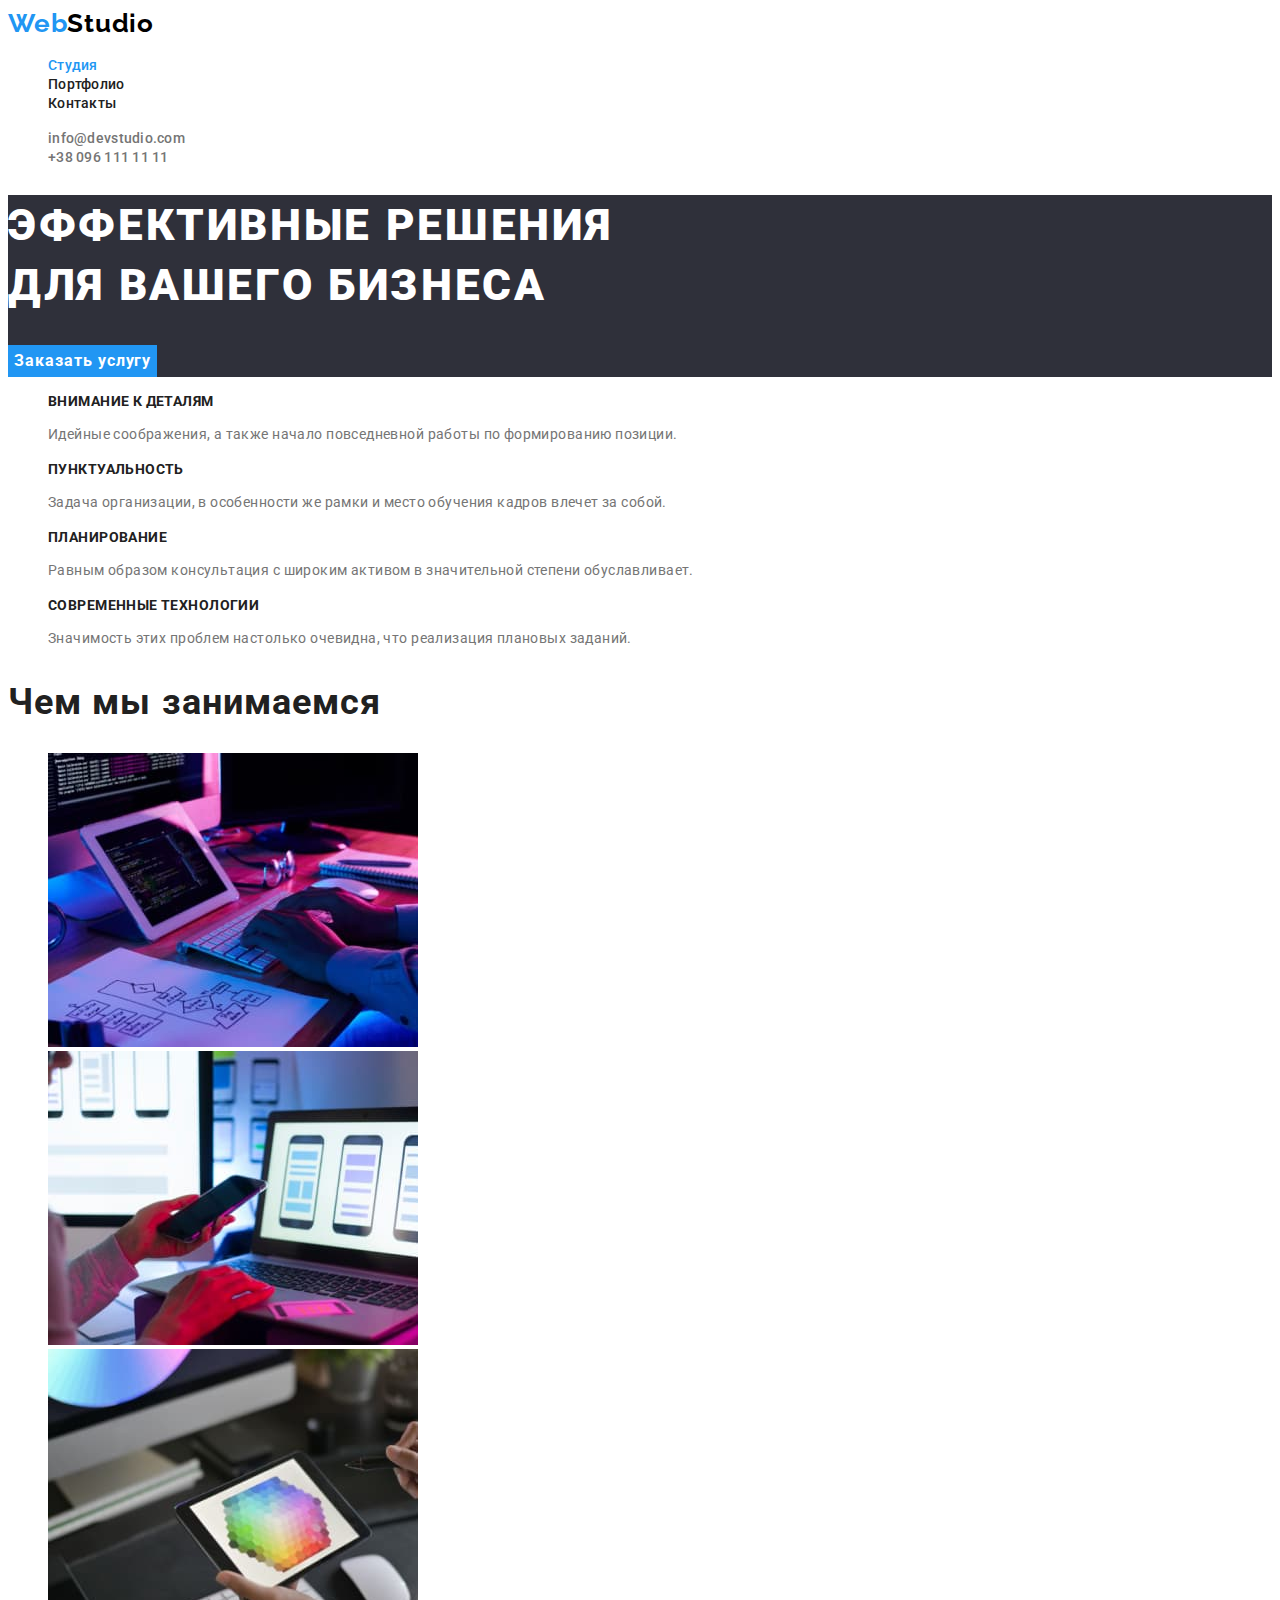
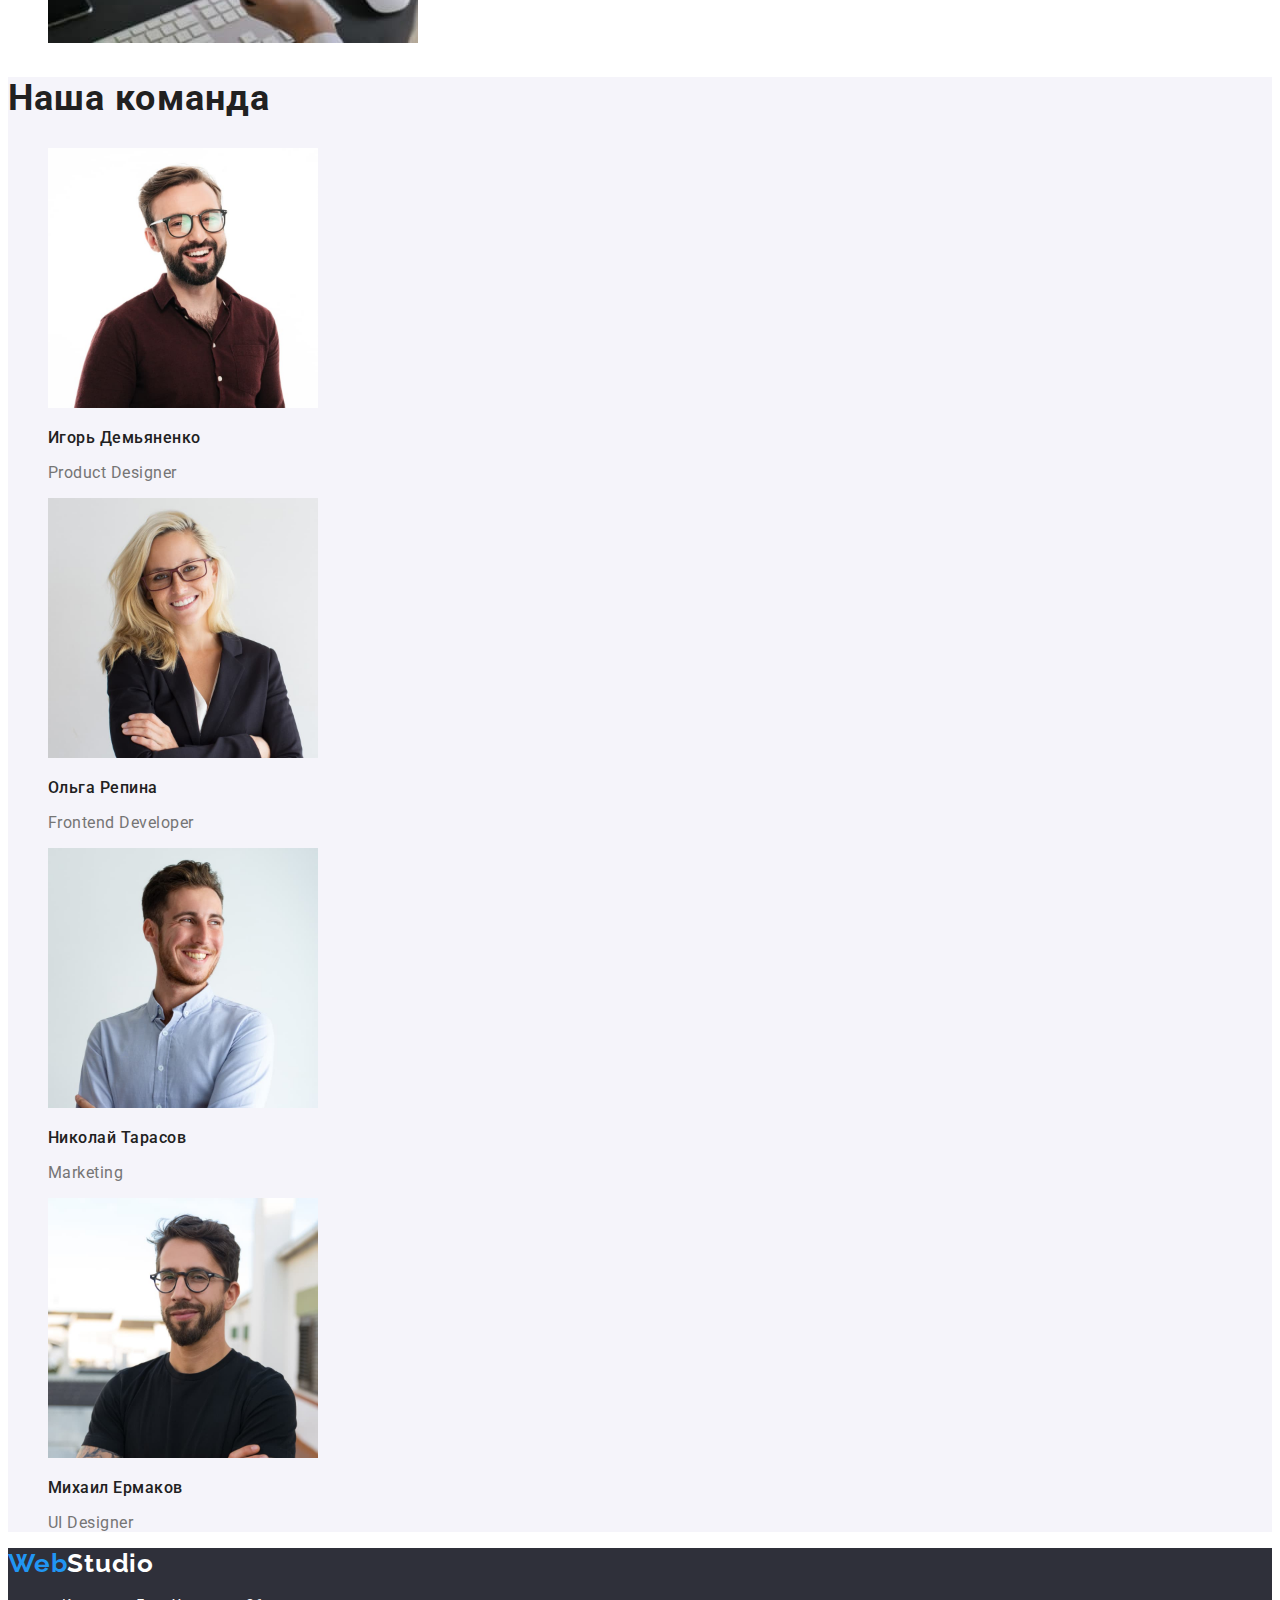
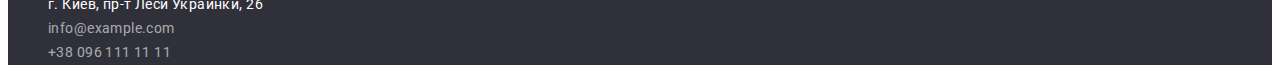
<file: index.html>
<!DOCTYPE html>
<html lang="ru">
    <head>
        <meta charset="UTF-8" />
        <meta http-equiv="X-UA-Compatible" content="IE=edge" />
        <meta name="viewport" content="width=device-width, initial-scale=1.0" />
        <title>Студия</title>
        <link rel="preconnect" href="https://fonts.gstatic.com" />
        <link
            href="https://fonts.googleapis.com/css2?family=Raleway:wght@700&family=Roboto:wght@400;500;700;900&display=swap"
            rel="stylesheet"
        />
        <link rel="stylesheet" href="./css/styles.css" />
    </head>

    <body>
        <header class="header">
            <nav>
                <a href="/" class="logo">Web<span class="studio">Studio</span></a>
                <ul class="site-nav">
                    <li><a href="./index.html" class="link current">Студия</a></li>
                    <li><a href="./portfolio.html" class="link">Портфолио</a></li>
                    <li><a href="#" class="link">Контакты</a></li>
                </ul>
            </nav>
            <ul class="contacts">
                <li><a href="mailto:info@devstudio.com" class="link">info@devstudio.com</a></li>
                <li><a href="tel:+380961111111" class="link">+38 096 111 11 11</a></li>
            </ul>
        </header>

        <main>
            <section class="hero">
                <h1 class="title">
                    Эффективные решения <br />
                    для вашего бизнеса
                </h1>
                <button type="button" class="button">Заказать услугу</button>
            </section>
            <section class="advantages">
                <!-- <h2>Главные преимущества</h2> -->
                <ul>
                    <li>
                        <h3 class="title">Внимание к деталям</h3>
                        <p class="content">
                            Идейные соображения, а также начало повседневной работы по формированию
                            позиции.
                        </p>
                    </li>
                    <li>
                        <h3 class="title">Пунктуальность</h3>
                        <p class="content">
                            Задача организации, в особенности же рамки и место обучения кадров
                            влечет за собой.
                        </p>
                    </li>
                    <li>
                        <h3 class="title">Планирование</h3>
                        <p class="content">
                            Равным образом консультация с широким активом в значительной степени
                            обуславливает.
                        </p>
                    </li>
                    <li>
                        <h3 class="title">Современные технологии</h3>
                        <p class="content">
                            Значимость этих проблем настолько очевидна, что реализация плановых
                            заданий.
                        </p>
                    </li>
                </ul>
            </section>
            <section class="activities">
                <h2 class="title">Чем мы занимаемся</h2>
                <ul>
                    <li>
                        <img src="./images/boxone.jpg" width="370" alt="рабочий стол с планшетом" />
                    </li>
                    <li>
                        <img src="./images/boxtwo.jpg" width="370" alt="ноутбук и смартфон" />
                    </li>
                    <li>
                        <img src="./images/boxthree.jpg" width="370" alt="планшет и градиент" />
                    </li>
                </ul>
            </section>
            <section class="team">
                <h2 class="title">Наша команда</h2>
                <ul class="team-list">
                    <li>
                        <img src="./images/igor.jpg" width="270" alt="продуктовый дизайнер Игорь" />
                        <h3 class="title">Игорь Демьяненко</h3>
                        <p class="content">Product Designer</p>
                    </li>
                    <li>
                        <img src="./images/olga.jpg" width="270" alt="фронтенд Ольга" />
                        <h3 class="title">Ольга Репина</h3>
                        <p class="content">Frontend Developer</p>
                    </li>
                    <li>
                        <img src="./images/nikolai.jpg" width="270" alt="маркетолог Николай" />
                        <h3 class="title">Николай Тарасов</h3>
                        <p class="content">Marketing</p>
                    </li>
                    <li>
                        <img src="./images/mihail.jpg" width="270" alt="юи дизайнер Михаил" />
                        <h3 class="title">Михаил Ермаков</h3>
                        <p class="content">UI Designer</p>
                    </li>
                </ul>
            </section>
        </main>

        <footer class="footer">
            <a href="/" class="logo">Web<span class="studio">Studio</span></a>
            <address class="address">
                <ul>
                    <li><a href="#" class="map">г. Киев, пр-т Леси Украинки, 26</a></li>
                    <li><a href="mailto:info@example.com" class="link">info@example.com</a></li>
                    <li><a href="tel:+380961111111" class="link">+38 096 111 11 11</a></li>
                </ul>
            </address>
        </footer>
    </body>
</html>
</file>
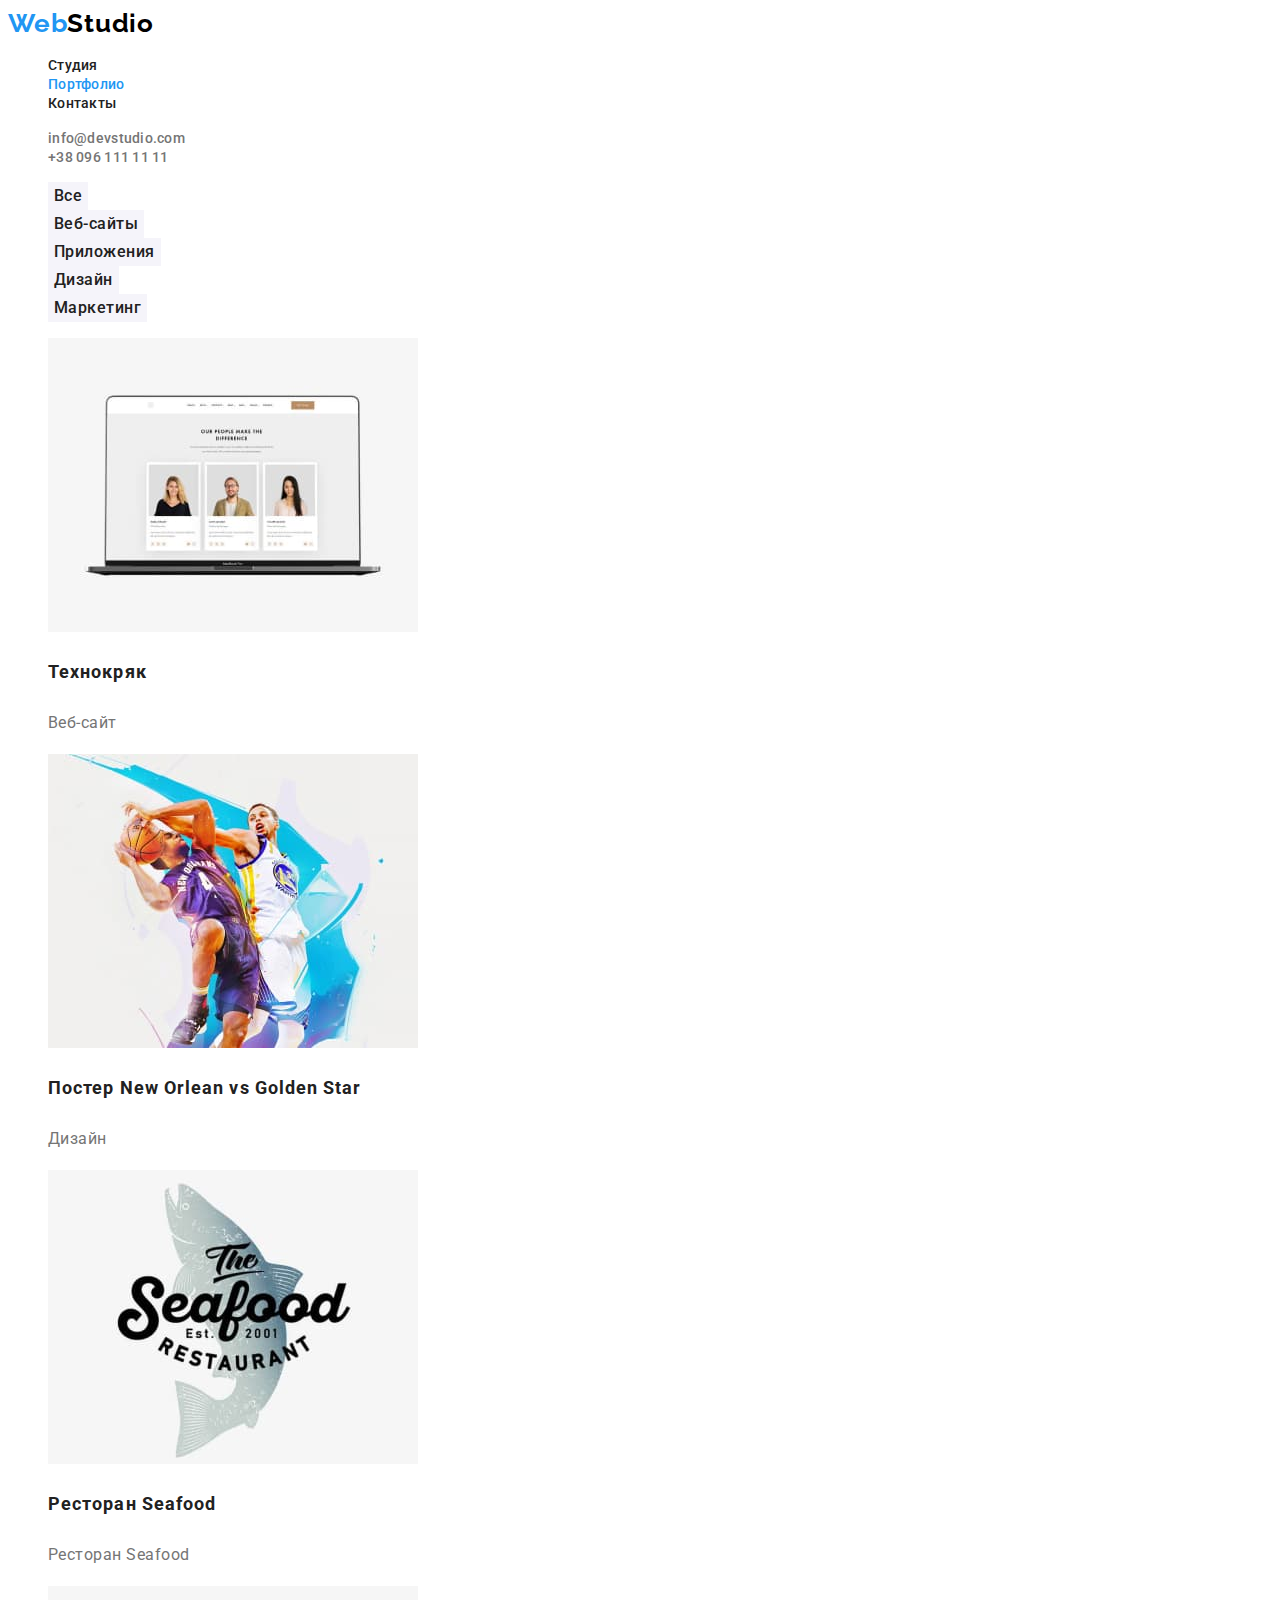
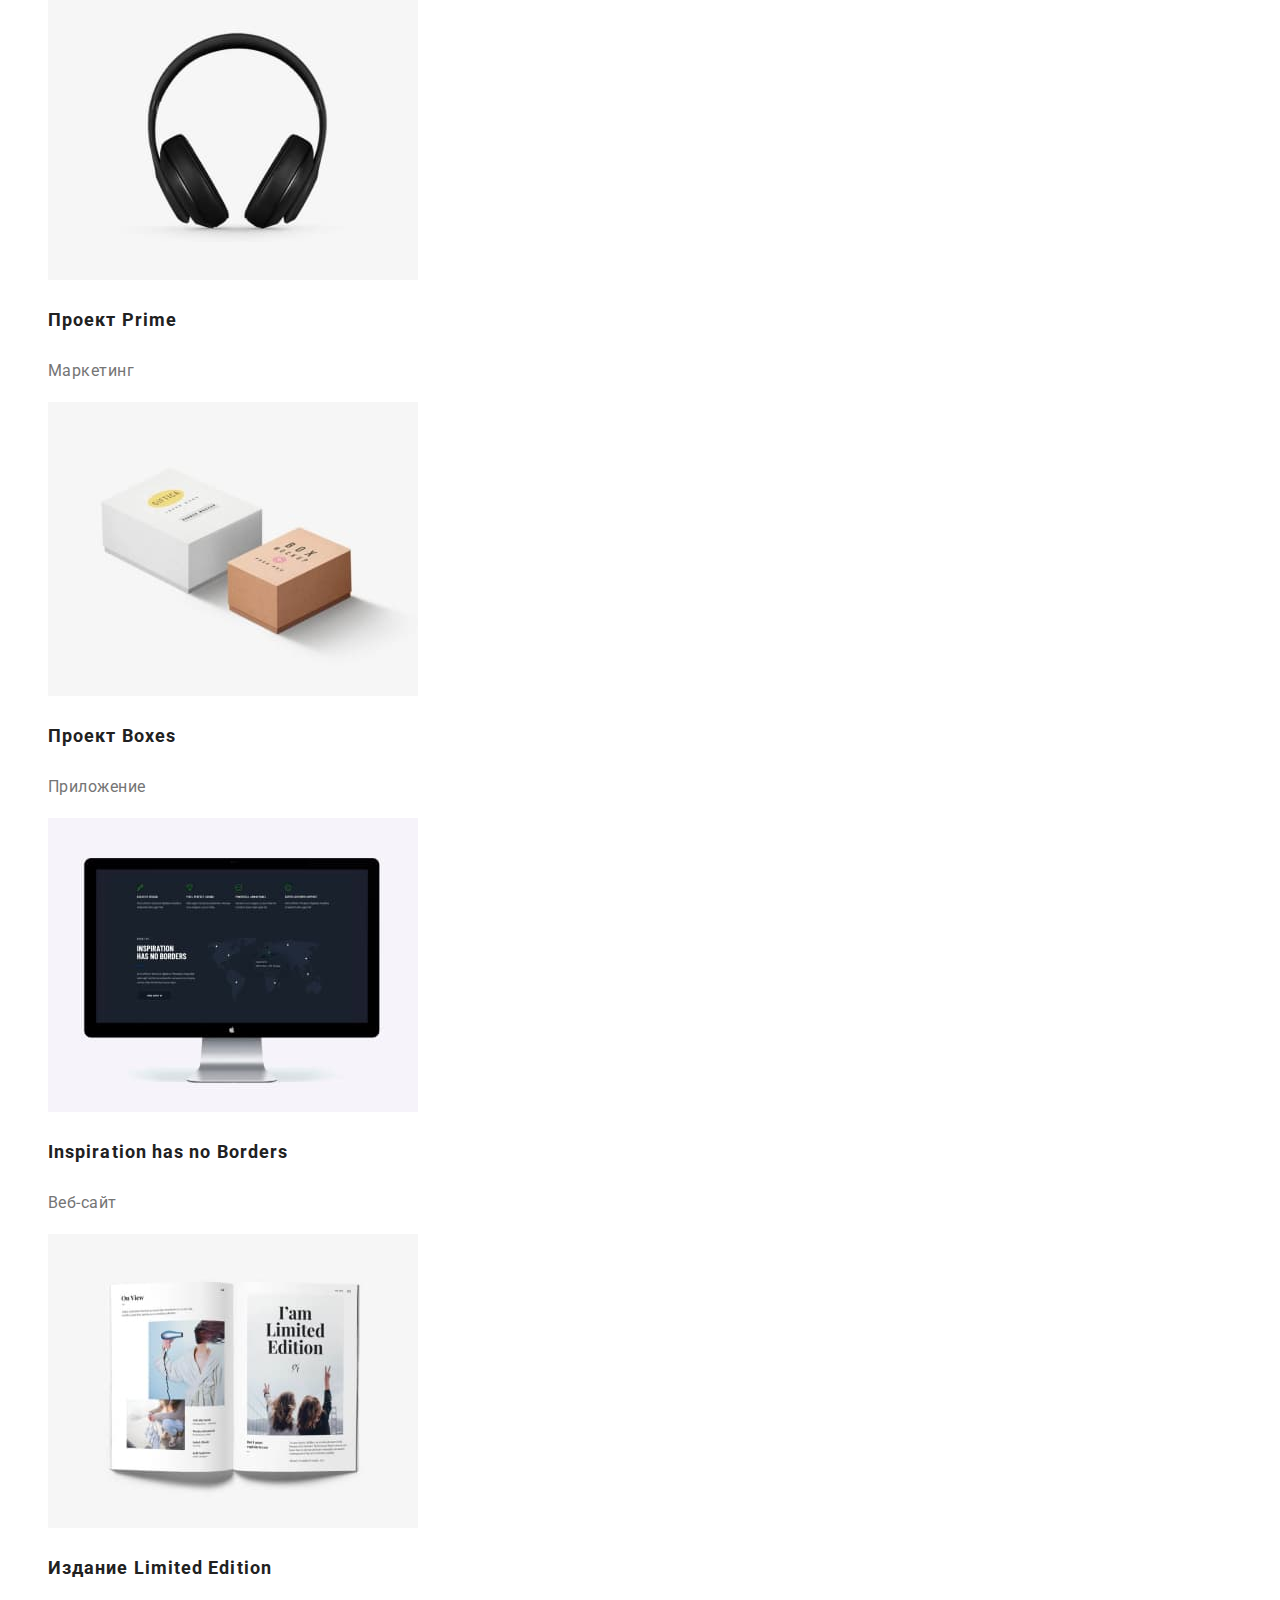
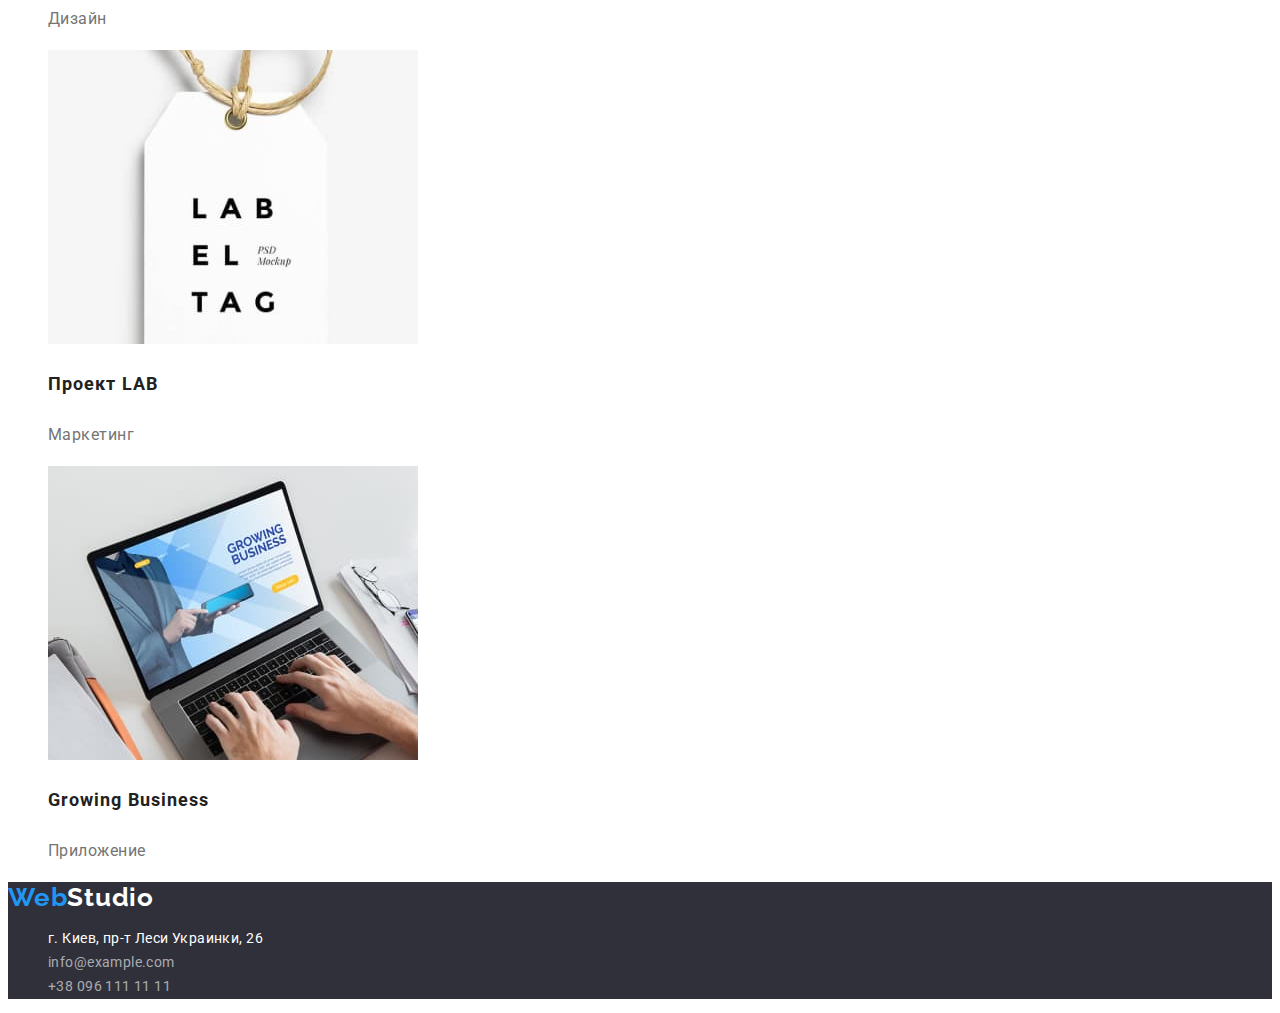
<file: portfolio.html>
<!DOCTYPE html>
<html lang="ru">
    <head>
        <meta charset="UTF-8" />
        <meta http-equiv="X-UA-Compatible" content="IE=edge" />
        <meta name="viewport" content="width=device-width, initial-scale=1.0" />
        <title>Портфолио</title>
        <link rel="preconnect" href="https://fonts.gstatic.com" />
        <link
            href="https://fonts.googleapis.com/css2?family=Raleway:wght@700&family=Roboto:wght@400;500;700;900&display=swap"
            rel="stylesheet"
        />
        <link rel="stylesheet" href="./css/styles.css" />
    </head>

    <body>
        <header class="header">
            <nav>
                <a href="/" class="logo">Web<span class="studio">Studio</span></a>
                <ul class="site-nav">
                    <li><a href="./index.html" class="link">Студия</a></li>
                    <li><a href="./portfolio.html" class="link current">Портфолио</a></li>
                    <li><a href="#" class="link">Контакты</a></li>
                </ul>
            </nav>
            <ul class="contacts">
                <li><a href="mailto:info@devstudio.com" class="link">info@devstudio.com</a></li>
                <li><a href="tel:+380961111111" class="link">+38 096 111 11 11</a></li>
            </ul>
        </header>

        <main>
            <!-- <h1>портфолио компании</h1> -->
            <section>
                <!-- <h2>фильтр и проекты</h2> -->
                <ul class="filter-button">
                    <li><button type="button" class="button">Все</button></li>
                    <li><button type="button" class="button">Веб-сайты</button></li>
                    <li><button type="button" class="button">Приложения</button></li>
                    <li><button type="button" class="button">Дизайн</button></li>
                    <li><button type="button" class="button">Маркетинг</button></li>
                </ul>

                <ul class="examples-list">
                    <li>
                        <img src="./images/technokriak.jpg" width="370" alt="ноутбук" />
                        <h3 class="title">Технокряк</h3>
                        <p class="content">Веб-сайт</p>
                    </li>
                    <li>
                        <img src="./images/poster.jpg" width="370" alt="баскетболисты" />
                        <h3 class="title">Постер New Orlean vs Golden Star</h3>
                        <p class="content">Дизайн</p>
                    </li>
                    <li>
                        <img src="./images/seafood.jpg" width="370" alt="лого ресторана" />
                        <h3 class="title">Ресторан Seafood</h3>
                        <p class="content">Ресторан Seafood</p>
                    </li>
                    <li>
                        <img src="./images/prime.jpg" width="370" alt="наушники" />
                        <h3 class="title">Проект Prime</h3>
                        <p class="content">Маркетинг</p>
                    </li>
                    <li>
                        <img src="./images/boxes.jpg" width="370" alt="коробки" />
                        <h3 class="title">Проект Boxes</h3>
                        <p class="content">Приложение</p>
                    </li>
                    <li>
                        <img src="./images/noborders.jpg" width="370" alt="монитор" />
                        <h3 class="title">Inspiration has no Borders</h3>
                        <p class="content">Веб-сайт</p>
                    </li>
                    <li>
                        <img src="./images/limiteded.jpg" width="370" alt="книжка" />
                        <h3 class="title">Издание Limited Edition</h3>
                        <p class="content">Дизайн</p>
                    </li>
                    <li>
                        <img src="./images/lab.jpg" width="370" alt="бирка" />
                        <h3 class="title">Проект LAB</h3>
                        <p class="content">Маркетинг</p>
                    </li>
                    <li>
                        <img src="./images/growingb.jpg" width="370" alt="работа с ноутбуком" />
                        <h3 class="title">Growing Business</h3>
                        <p class="content">Приложение</p>
                    </li>
                </ul>
            </section>
        </main>

        <footer class="footer">
            <a href="/" class="logo">Web<span class="studio">Studio</span></a>
            <address class="address">
                <ul>
                    <li><a href="#" class="map">г. Киев, пр-т Леси Украинки, 26</a></li>
                    <li><a href="mailto:info@example.com" class="link">info@example.com</a></li>
                    <li><a href="tel:+380961111111" class="link">+38 096 111 11 11</a></li>
                </ul>
            </address>
        </footer>
    </body>
</html>
</file>
<file: css/styles.css>
:root {
    --primary-text-color: #212121;
    --secondary-text-color: #757575;
    --third-color: #ffffff;
    --focus-color: #2196f3;
    --hero-bcg: #2f303a;
    --footer-bcg: #2f303a;
    --studio-text-color: #000000;
    --contacts-text-color: #757575;
    --footer-contact: rgba(255, 255, 255, 0.6);
    --filter-button-color: #f5f4fa;
}

* {
    box-sizing: border-box;
    /* margin: 0;
    padding: 0; */
    list-style: none;
}

/* глобальные стили. шрифт Ralewey указан как альтернативный */

body {
    font-family: 'Roboto', sans-serif;
    font-style: normal;
    color: var(--primary-text-color);
    background-color: var(--third-color);
}

/* стили для header */

.logo {
    font-family: Raleway;
    font-style: normal;
    font-weight: bold;
    font-size: 26px;
    line-height: 1.192;
    letter-spacing: 0.03em;
    color: var(--focus-color);
    text-decoration: none;
}

.header .studio {
    color: var(--studio-text-color);
}

.site-nav .link {
    font-weight: 500;
    font-size: 14px;
    line-height: 1.143;
    letter-spacing: 0.02em;
    color: var(--primary-text-color);
    text-decoration: none;
}

.site-nav .current {
    color: var(--focus-color);
}

.site-nav .link:hover,
.site-nav .link:focus {
    color: var(--focus-color);
}

.contacts .link {
    font-weight: 500;
    font-size: 14px;
    line-height: 1.143;
    letter-spacing: 0.02em;
    color: var(--contacts-text-color);
    text-decoration: none;
}

.contacts .link:hover,
.contacts .link:focus {
    color: var(--focus-color);
}

/* стили для footer */

.footer {
    background-color: var(--footer-bcg);
}

.footer .studio {
    color: var(--third-color);
}

.address {
    font-style: normal;
    font-weight: normal;
    font-size: 14px;
    line-height: 1.714;
    letter-spacing: 0.03em;
}

.address .map {
    color: var(--third-color);
    text-decoration: none;
}

.address .map:hover,
.address .map:focus {
    color: var(--focus-color);
}

.address .link {
    color: var(--footer-contact);
    text-decoration: none;
}

.address .link:hover,
.address .link:focus {
    color: var(--focus-color);
}

/* стили index.html main  */

.hero {
    background-color: var(--hero-bcg);
}

.hero .title {
    color: var(--third-color);
    font-weight: 900;
    font-size: 44px;
    line-height: 1.364;
    letter-spacing: 0.06em;
    text-transform: uppercase;
}

.button {
    font-family: Roboto;
    font-style: normal;
    background: var(--focus-color);
    color: var(--third-color);
    font-weight: 700;
    font-size: 16px;
    line-height: 1.875;
    display: flex;
    align-items: center;
    letter-spacing: 0.06em;
    border: none;
}

.button:hover,
.button:focus {
    cursor: pointer;
    background: #188ce8;
}

.advantages .title {
    font-weight: 700;
    font-size: 14px;
    line-height: 1.143;
    letter-spacing: 0.03em;
    text-transform: uppercase;
}

.advantages .content {
    /* font-weight: 400; */
    font-size: 14px;
    line-height: 1.714;
    letter-spacing: 0.03em;
    color: var(--contacts-text-color);
}

.team {
    background-color: var(--filter-button-color);
}

.activities .title,
.team > .title {
    font-weight: 700;
    font-size: 36px;
    line-height: 1.167;
    letter-spacing: 0.03em;
}

.team-list .title {
    font-weight: 500;
    font-size: 16px;
    line-height: 1.188;
    letter-spacing: 0.03em;
}

.team-list .content {
    /* font-weight: 400; */
    font-size: 16px;
    line-height: 1.188;
    letter-spacing: 0.03em;
    color: var(--contacts-text-color);
}

/* стили для portofolio.html main */

.filter-button .button {
    background: var(--filter-button-color);
    color: var(--primary-text-color);
    font-weight: 500;
    line-height: 1.625;
    letter-spacing: 0.03em;
}

.filter-button .button:hover,
.filter-button .button:focus {
    background: var(--focus-color);
    color: var(--third-color);
}

.examples-list .title {
    font-weight: 700;
    font-size: 18px;
    line-height: 2;
    letter-spacing: 0.06em;
}

.examples-list .content {
    /* font-weight: 400; */
    font-size: 16px;
    line-height: 1.875;
    letter-spacing: 0.03em;
    color: var(--contacts-text-color);
}
</file>
